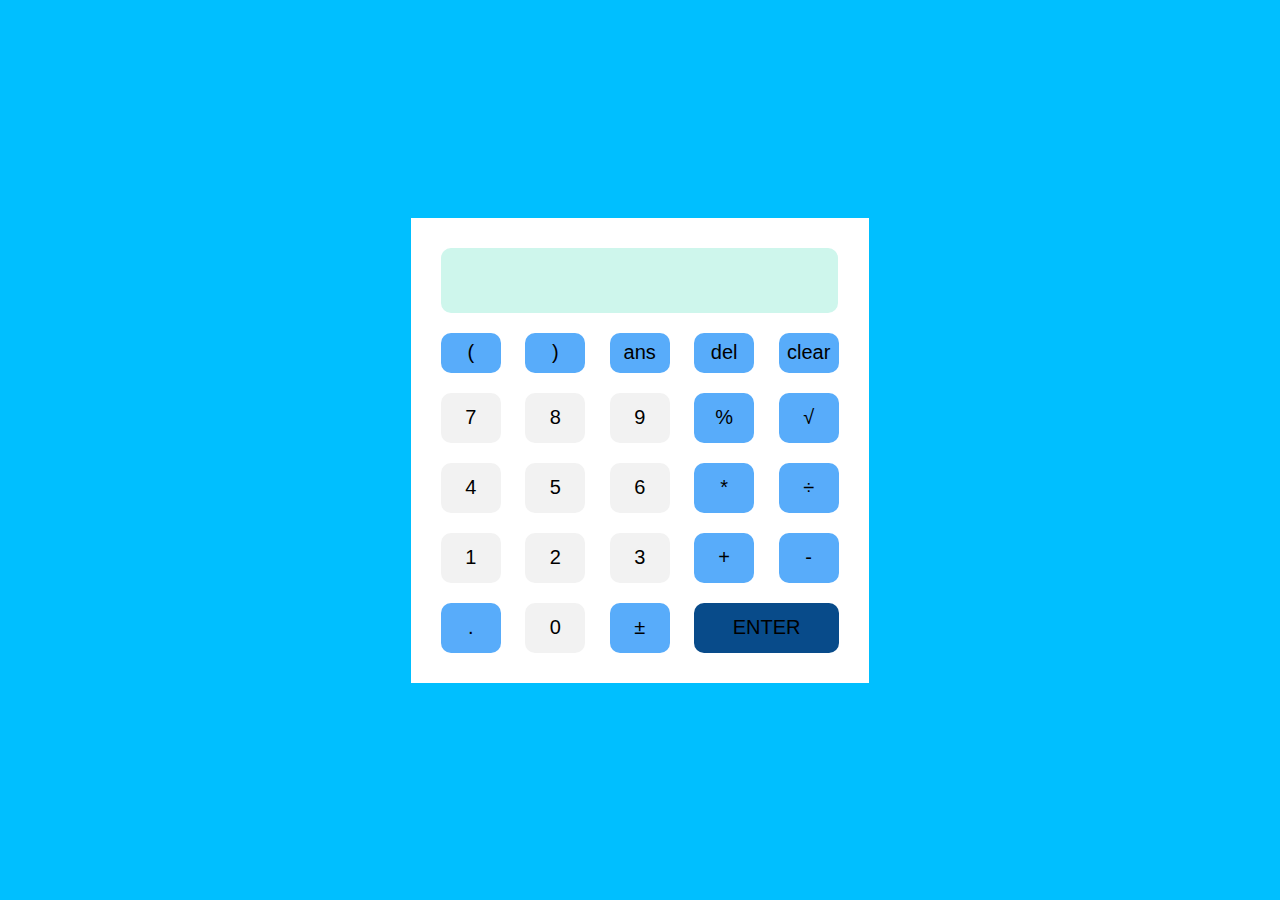
<file: calculator/index.html>
<!DOCTYPE html>
<html lang="en">
<head>
    <meta charset="UTF-8">
    <meta http-equiv="X-UA-Compatible" content="IE=edge">
    <meta name="viewport" content="width=device-width, initial-scale=1.0">
    <title>Document</title>
	<link rel="stylesheet" href="styles.css">
</head>
<body>
<div class="container">
	<div class="calculator">
		<form>
			<div id="display">
				<input type="text" name="display">
			</div>
			<div id="first">
				<input type="button" value="("  onclick="display.value += '(' "> 
				<input type="button" value=")"  onclick="display.value += ')' ">
				<input type="button" value="ans" onclick="display.value=eval(display.value)"> 
				<input type="button" value="del" onclick="display.value =display.value.toString().slice(0,-1)"> 
				<input type="button" value="clear"  onclick="display.value = '' ">
			</div>
			<div>
				<input type="button" value="7" onclick="display.value += '7' "> 
				<input type="button" value="8" onclick="display.value += '8' "> 
				<input type="button" value="9" onclick="display.value += '9' "> 
				<input type="button" value="%" class="one" onclick="display.value += '%' "> 
				<input type="button" value="√" class="two" onclick="display.value += '√' " onclick="square()"> 
			</div>
			<div>
				<input type="button" value="4" onclick="display.value += '4' "> 
				<input type="button" value="5" onclick="display.value += '5' "> 
				<input type="button" value="6" onclick="display.value += '6' "> 
				<input type="button" value="*" class="three" onclick="display.value += '*' "> 
				<input type="button" value="÷" class="four" onclick="display.value += '/' "> 
			</div>
			<div>
				<input type="button" value="1" onclick="display.value += '1' "> 
				<input type="button" value="2" onclick="display.value += '2' "> 
				<input type="button" value="3" onclick="display.value += '3' "> 
				<input type="button" value="+" class="five" onclick="display.value += '+' "> 
				<input type="button" value="-" class="six" onclick="display.value += '-' "> 
			</div>
			<div>
				<input type="button" value="." class="seven" onclick="display.value += '.' "> 
				<input type="button" value="0" onclick="display.value += '0' "> 
				<input type="button" value="±" class="eight" onclick="display.value += '±' "> 
				<input type="button" value="ENTER" class="equal" onclick="display.value=eval(display.value)">
			</div>
		</form>
	</div>
</div>
</body>
</html>
</file>
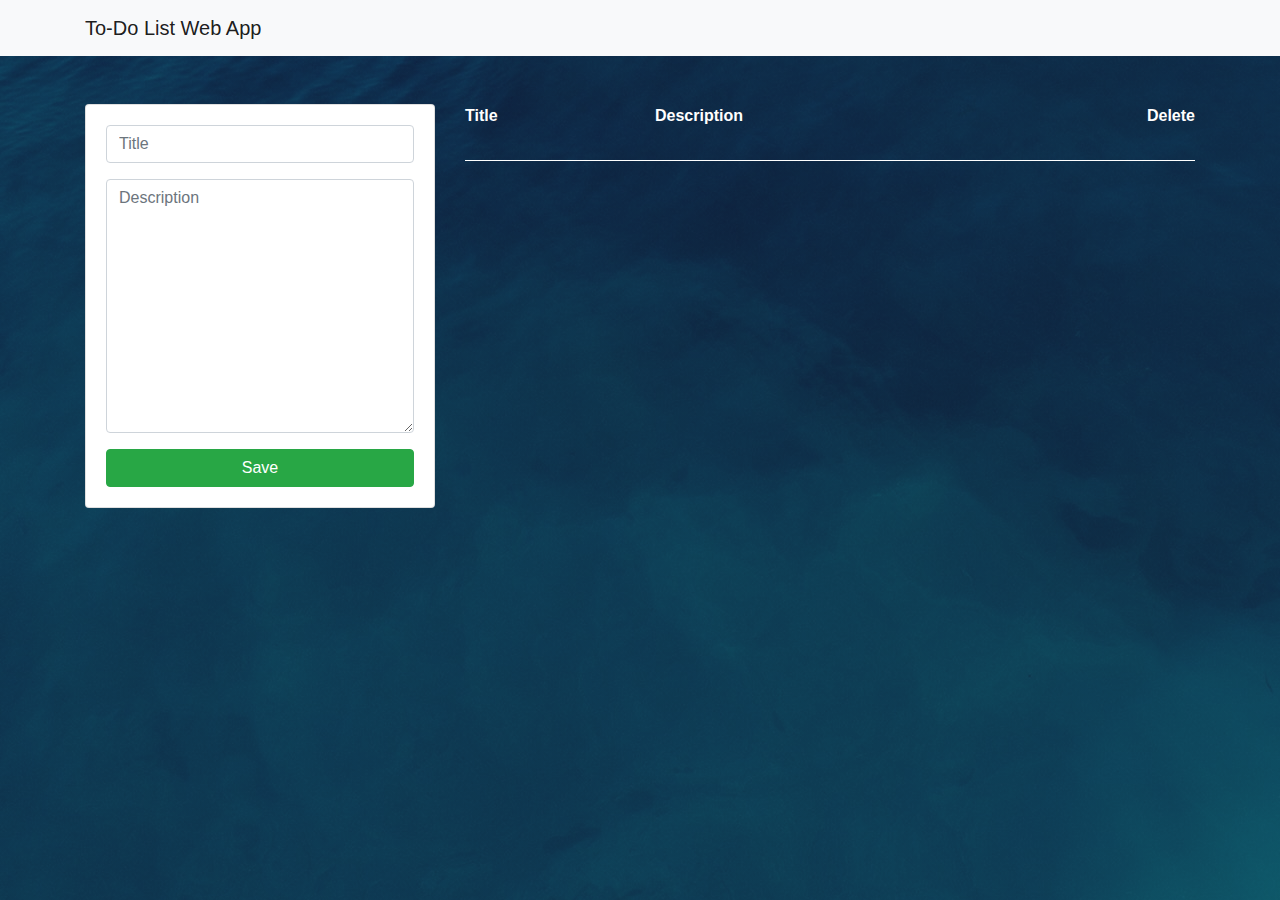
<file: todo-web-app/index.html>
<!doctype html>
<html lang="en">

<head>

    <meta charset="utf-8">
    <meta name="viewport" content="width=device-width, initial-scale=1, shrink-to-fit=no">

    <link rel="stylesheet" href="css/bootstrap.min.css">
    <link rel="stylesheet" href="css/style.css">

    <title>Todo List Web App </title>
</head>

<body>

    <nav class="navbar navbar-light bg-light">
        <div class="container">
            <a class="navbar-brand" href="#">To-Do List Web App</a>
        </div>
    </nav>

    <div class="container">
        <div class="row my-5">
            <div class="col-md-4">
                <div class="card">
                    <div class="card-body">
                        <form id="form-Task">
                            <div class="form-group">
                                <input type="text" id="title" class="form-control" maxlength="50" autocomplete="off"
                                    placeholder="Title" required>
                            </div>
                            <div class="form-group">
                                <textarea type="text" id="description" cols="30" rows="10" class="form-control"
                                    maxlength="500" autocomplete="off" placeholder="Description" required></textarea>
                            </div>
                            <button type="submit" class="btn btn-success btn-block">Save</button>
                        </form>
                    </div>

                </div>
            </div>

            <div class="col-md-8">
                <div class="row">
                    <div class="col-sm-3 text-left title-head">
                        <p class="font-weight-bold">Title</p>
                    </div>
                    <div class="col-sm-6 text-left desc-head">
                        <p class="font-weight-bold">Description</p>
                    </div>
                    <div class="col-sm-3 text-right del-head">
                        <p class="font-weight-bold">Delete</p>
                    </div>
                </div>
                <hr>
                <div id="tasks"></div>

            </div>

        </div>

    </div>

    <script src="js/app.js"></script>

</body>

</html>
</file>
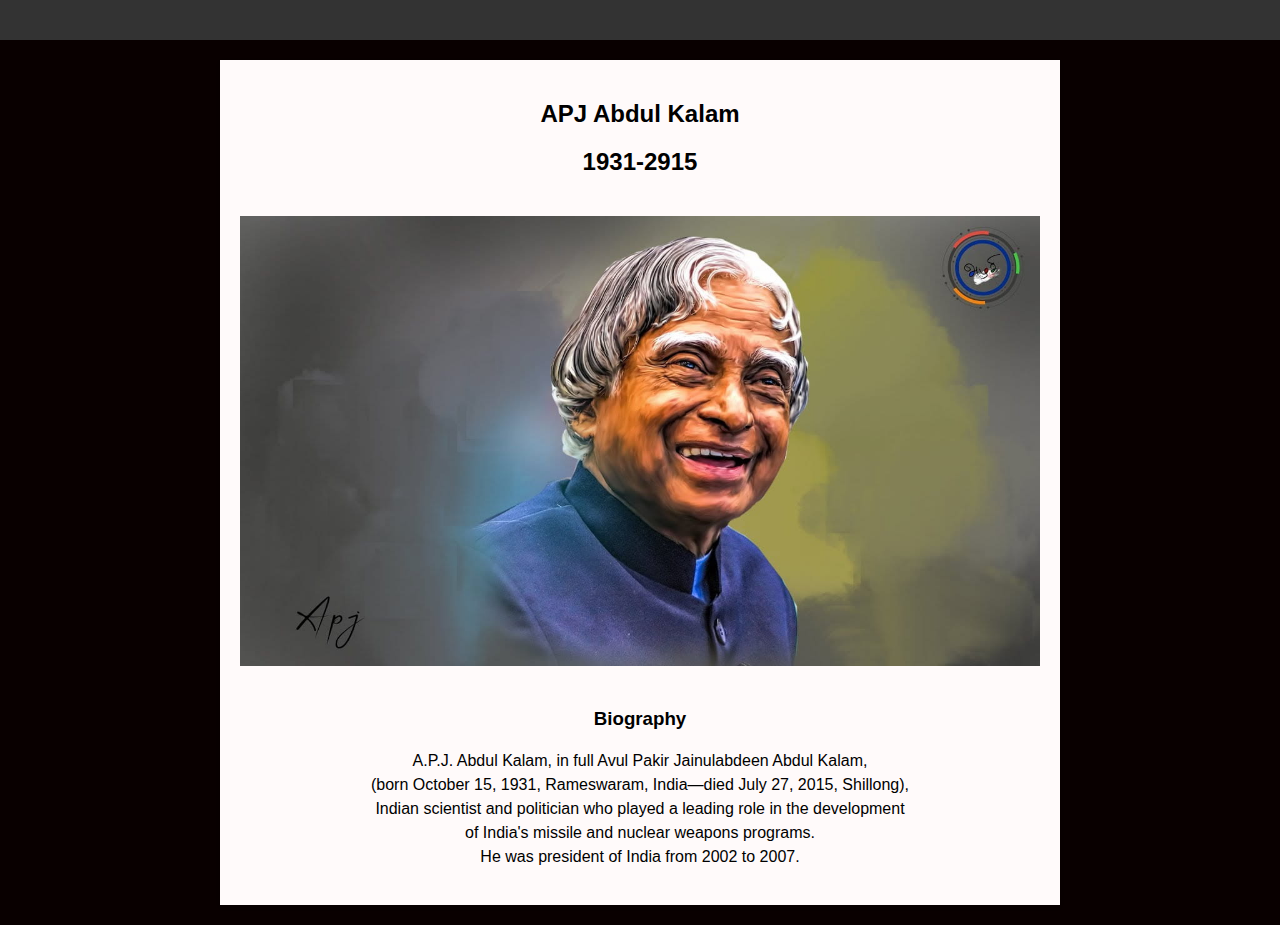
<file: admirepage/admirepage.html>
<!DOCTYPE html>
<html>
<head>
  <title>Admire page</title>
  <style>
    body {
      font-family: Arial, sans-serif;
      background-color: #090000;
      margin: 0;
      padding: 0;
    }

    header {
      background-color: #333;
      color: #080505;
      padding: 20px;
      text-align: center;
    }

    h1 {
      font-size: 30px;
      margin: 0;
    }

    #content {
      max-width: 800px;
      margin: 20px auto;
      padding: 20px;
      background-color: #fffafa;
      box-shadow: 0 2px 4px rgba(0, 0, 0, 0.1);
    }

    p {
      font-size: 16px;
      line-height: 1.5;
    }

    img {
      max-width: 100%;
      height: auto;
      margin: 20px 0;
    }
    h3 {text-align: center;}
    h2 {text-align: center;}
    p {text-align: center;}
  </style>
</head>
<body>
  <header>
    
  </header>
  <div id="content">
    <h2>APJ Abdul Kalam</h2>
    <h2>1931-2915</h2>
    <img src="image.jpg" alt="Person I Admire"width="800" height="400">
    <h3>Biography</h3>
    <article></article><p>A.P.J. Abdul Kalam, in full Avul Pakir Jainulabdeen Abdul Kalam,<br> (born October 15, 1931, Rameswaram, India—died July 27, 2015, Shillong), <br>Indian scientist and politician who played a leading role in the development <br>of India's missile and nuclear weapons programs.<br> He was president of India from 2002 to 2007.</p></article></article>

  </div>
</body>
</html>
</file>
<file: calculator/styles.css>
*{
	margin:0;
	padding:0;
	font-family:'poppins',sans-serif;
	box-sizing:border-box;
}
.container{
	width:100%;
	height:100vh;
	background:#00bfff;
	display:flex;
	align-items:center;
	justify-content:center;
}
#display input{
	width:95%;
	 height:65px;
	color:rgb(0, 6, 7);
	background:#CEF6EC;
	padding-left:10px;
}
#first input{
	 	 border:0;
	 outline:0;
	 width:60px;
	 height:40px;
	 border-radius:10px;
	 background: var(--main-color);
	 font-size:20px;
	 color:black;
	 cursor:pointer;
	 margin:10px;
}
.calculator{
	background:#FFFFFF;
	padding:20px;
	border-radius:0px;
}
.calculator form input{
	 border:0;
	 outline:0;
	 width:60px;
	 height:50px;
	 border-radius:10px;
	 background:#F2F2F2;
	 font-size:20px;
	 color:black;
	 cursor:pointer;
	 margin:10px;
}
form input.equal{
	width:145px;
	background:#084B8A;
}

:root {
--main-color:#58ACFA;
}
form input.abc{background: var(--main-color);}
form input.one{background: var(--main-color);}
form input.two{background: var(--main-color);}
form input.three{background: var(--main-color);}
form input.four{background: var(--main-color);}
form input.five{background: var(--main-color);}
form input.six{background: var(--main-color);}
form input.seven{background: var(--main-color);}
form input.eight{background: var(--main-color);}
</file>
<file: todo-web-app/css/style.css>
body {
    background-image:
        linear-gradient(rgba(23, 24, 34, 0.600),
            rgba(23, 24, 34, 0.600)),
        url('../images/water-blue.jpg');
}

.title-head {
    color: white;
}

.desc-head {
    color: white;
}

.del-head {
    color: white;
}

hr {
    border-top: 1px solid white;
}
</file>
